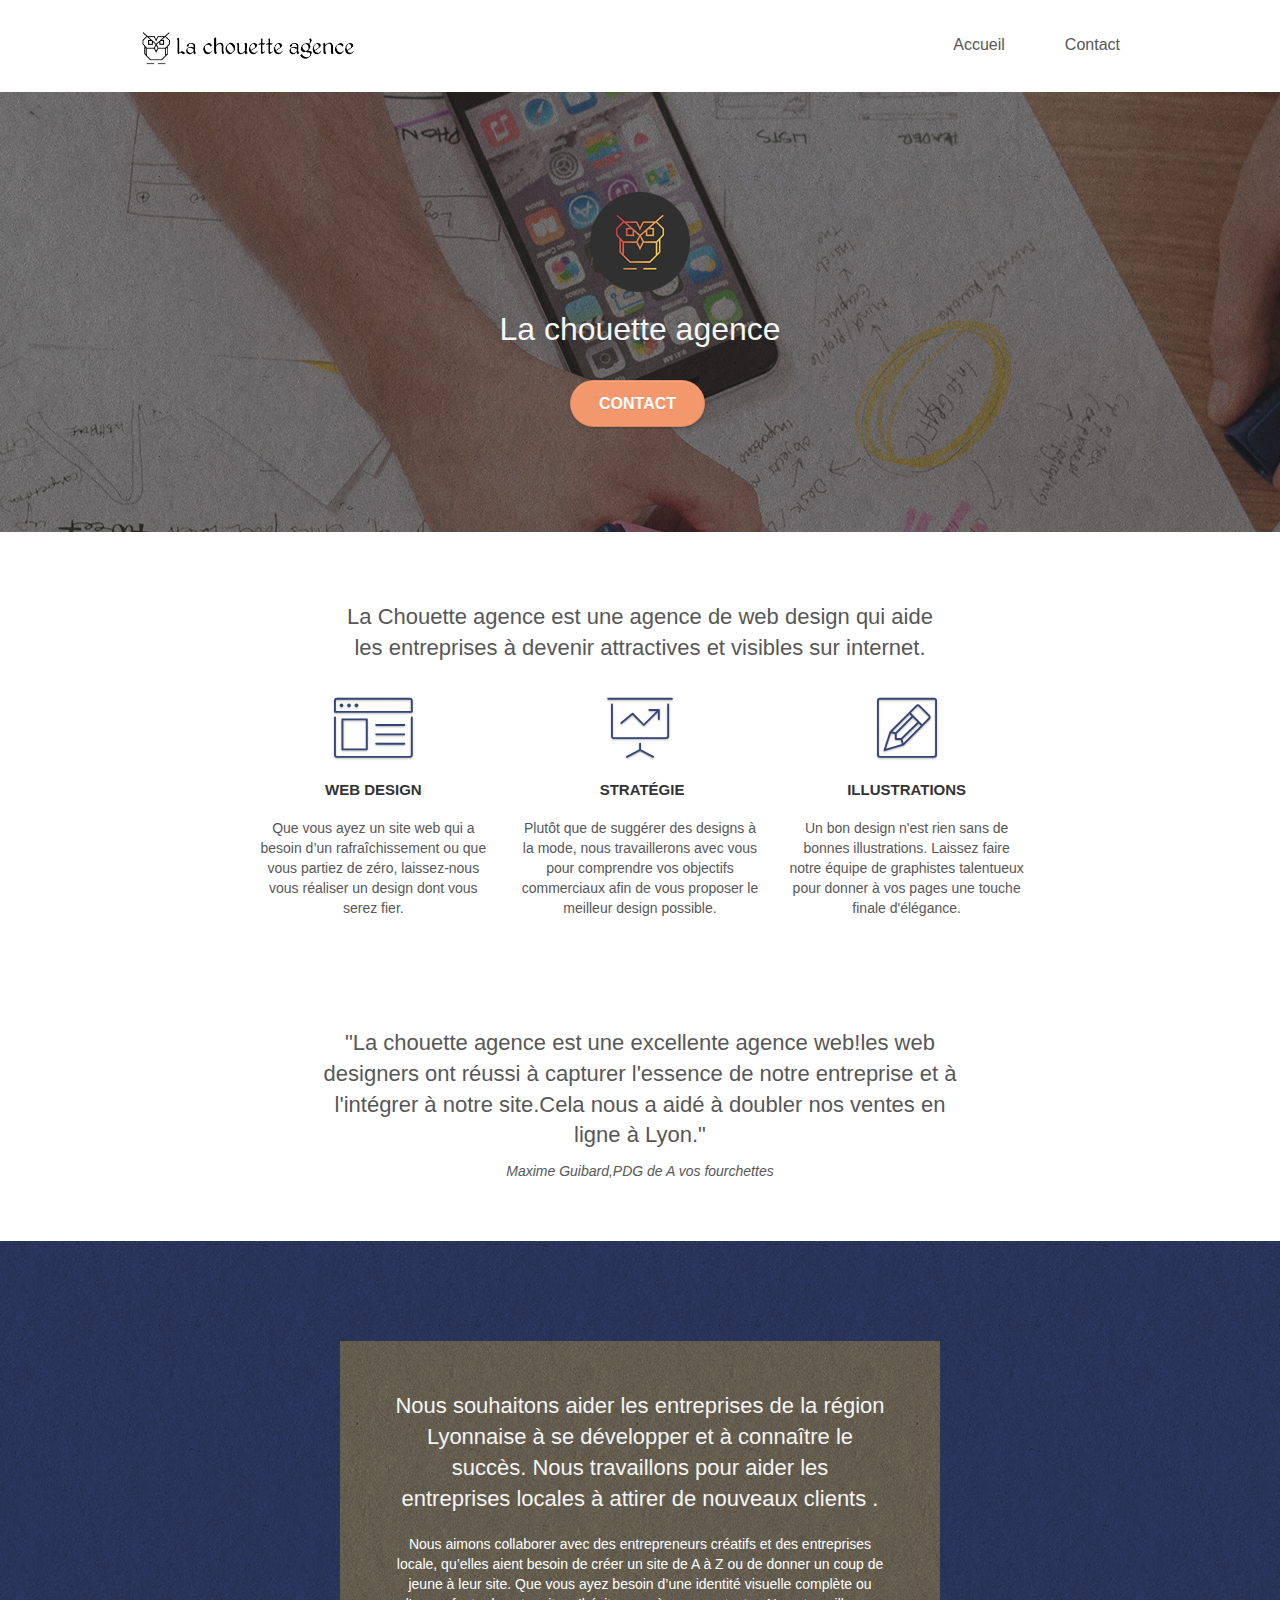
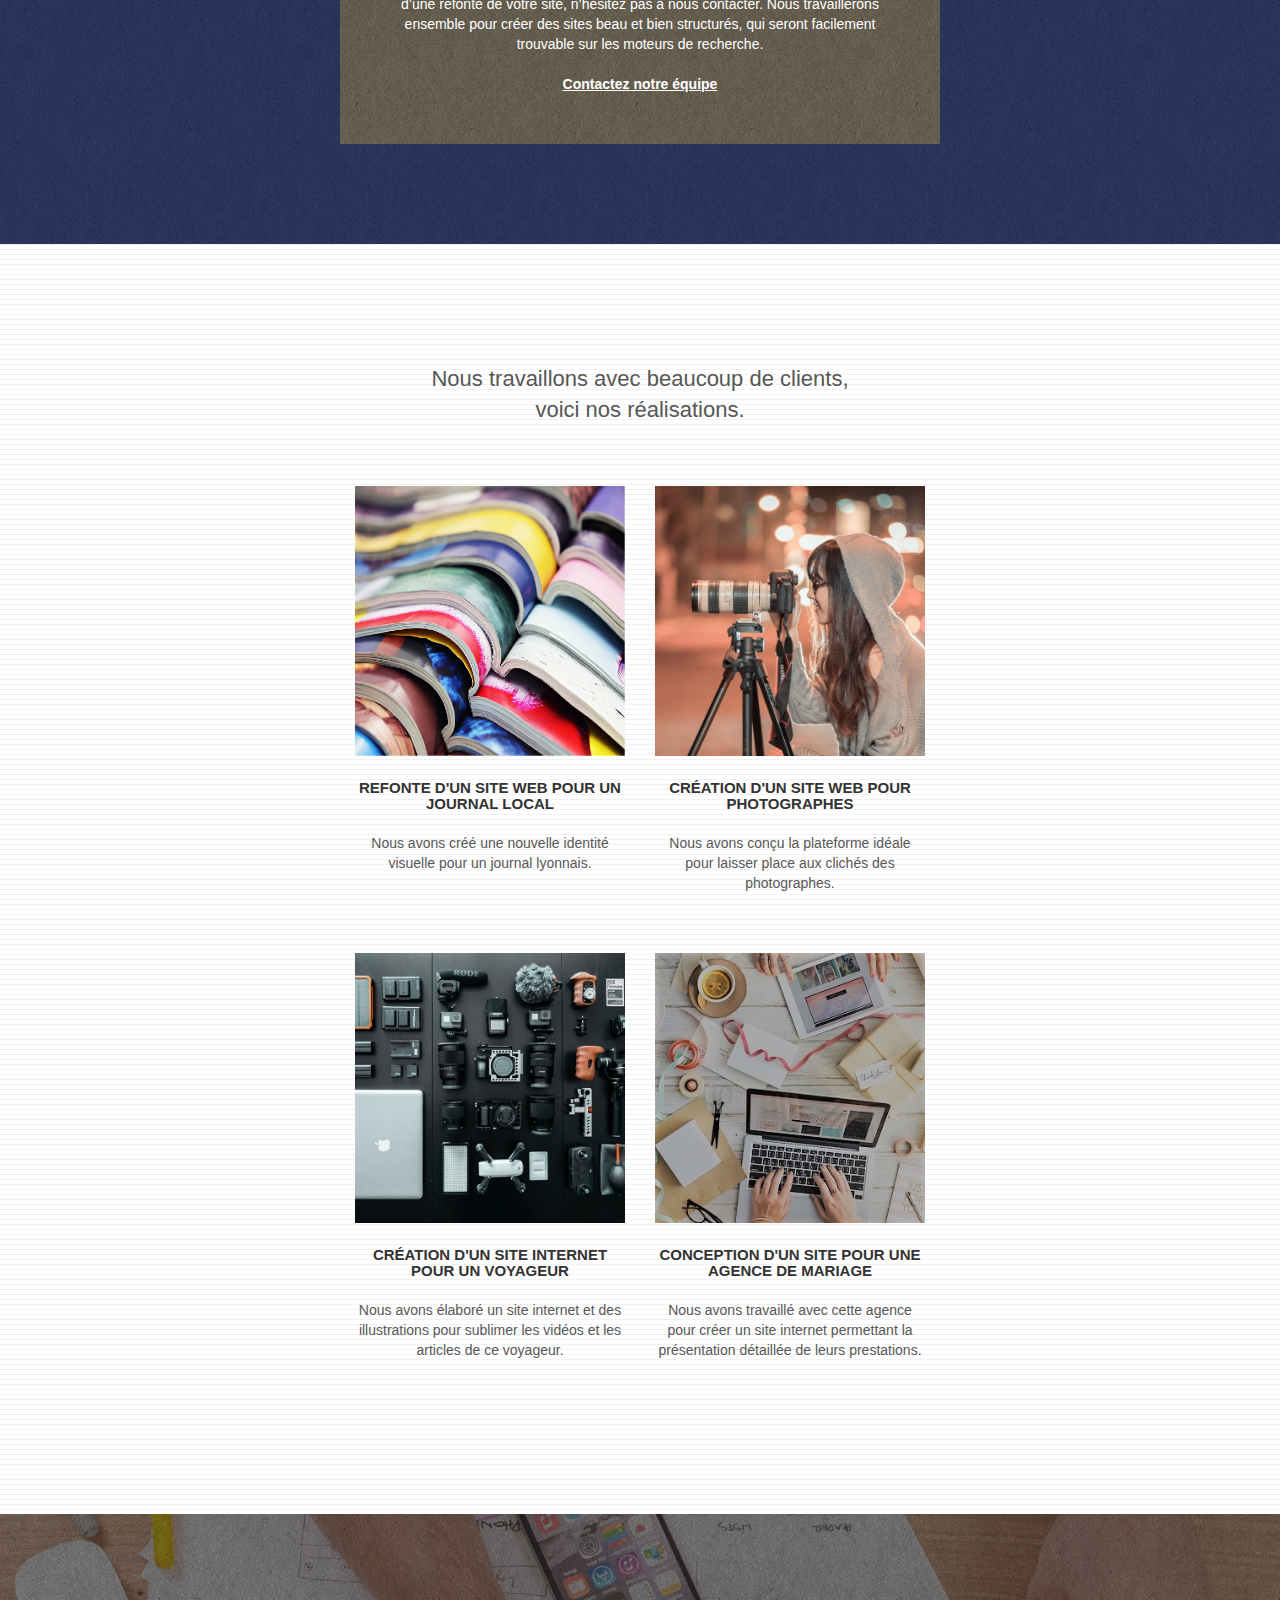
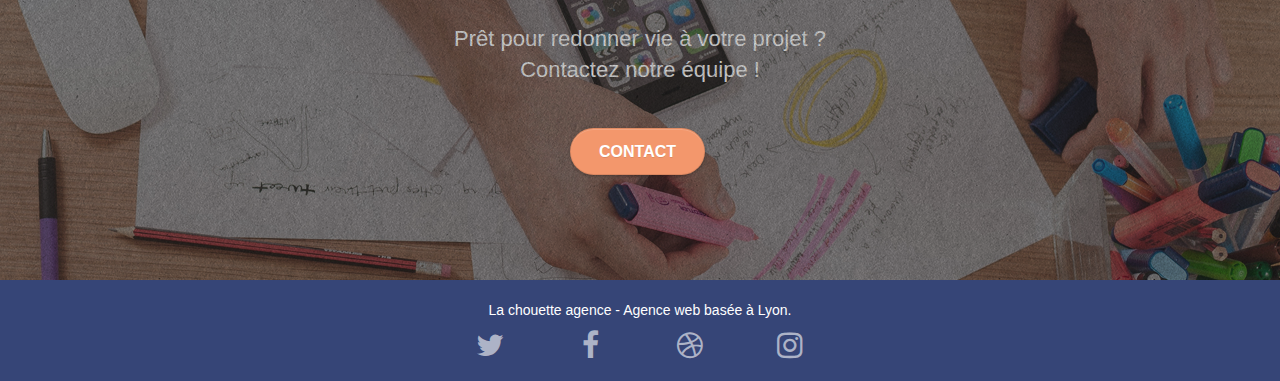
<file: index.html>
<!doctype html>
<html lang="fr">
<head>
    <meta charset="utf-8">
    <meta name="keywords" content="seo,entreprise web design,créateur,se démarquer,web design,création d'un site,référencer un site,agence web design,agence web à Lyon,référencement naturel,site internet,visibilité site web, être attractif,site internet">
    <meta name="description" content="votre site web ne
	 vous apporte pas le succés espéré?nous travaillons
	 ensemblepour qu'il soit plus attractif sur internet">
    <meta name="viewport" content="width=device-width, initial-scale=1.0, viewport-fit=cover">
	<meta name="robot" content="index, follow">

    <link rel="canonical" href="https://karimatest.github.io/la-chouette-agence/">
    <link rel="shortcut icon" type="image/png" href="favicon.jpg">
	<link rel="stylesheet" type="text/css" href="./css/bootstrap.css">
	<link rel="stylesheet" type="text/css" href="style.css">
	<link rel="stylesheet" type="text/css" href="./css/font-awesome.css">
	<link rel="stylesheet" type="text/css" href="./css/et-line.css">


    <title>la chouette agence, le spécialiste
		 en création de sites internet</title>

    
<!-- Analytics -->
 
<!-- Analytics END -->
    
</head>
<body>
<!-- Principal conteneur -->
<main class="page-container">
    
<!-- bloc-0 -->
<header class="bloc bgc-white l-bloc " id="bloc-0">
	<div class="container bloc-sm">

		<nav class="navbar row">
			<div class="navbar-header">
				<a class="navbar-brand" href="index.html"><img src="img/la-chouette-agence.avif" alt="paris web design logo agence web meilleure agence" height="40"/> </a>
				<button id="nav-toggle" type="button" class="ui-navbar-toggle navbar-toggle" data-toggle="collapse" data-target=".navbar-1">
					<span class="sr-only">Toggle navigation</span><span class="icon-bar"></span><span class="icon-bar"></span><span class="icon-bar"></span>
				</button>
    		</div>

			<div class="collapse navbar-collapse navbar-1 special-dropdown-nav">
				<ul class="site-navigation nav navbar-nav">
					<li>
						<a href="index.html">Accueil </a>
					</li>
					<li>
						<a href="contact.html">Contact</a>
					</li>
				</ul>
			</div>
		</nav>
	</div>
</header>
<!-- bloc-0 END -->

<!-- bloc-1-presentation -->
<section class="bloc bgc-dark-slate-blue bg-banniere d-bloc bg-t-edge bloc-bg-texture texture-paper b-parallax" id="bloc-1-hero">
	<div class="container bloc-lg">
		<div class="row tight-width-whitespace">
			<div class="col-sm-12">
				<img src="img/logo.avif" class="center-block image-resize-mode" width="100" alt="Logo la chouette agence"/>
				<h1 class="text-center hero-bloc-text tc-white ">
					La chouette agence
				</h1>
				<div class="text-center">
					<a href="contact.html" class="btn btn-lg btn-clean btn-rd cta-hero btn-atomic-tangerine" id="cta-hero">Contact</a>
				</div>
			</div>
		</div>
	</div>
</section>
<!-- bloc-1-presentation END -->

<!-- bloc-2-services -->
<section class="bloc bgc-white l-bloc" id="bloc-2-services">
	<div class="container bloc-md">
		<div class="row">
			<div class="col-sm-12 text-center">
		<!--	<img alt="agence web, agence web paris, web design paris, stratégie web" src="img/title.avif" />-->
		     <h2>La Chouette agence est une agence de 
				 web design qui aide<br>les entreprises à 
				 devenir attractives et visibles sur internet.</h2>
			</div>
		</div>
		<div class="row voffset-lg med-width-whitespace">
			<div class="col-sm-4">
				<div class="text-center">
					<span class="et-icon-browser sm-shadow icon-dark-slate-blue icons icon-lg"></span>
				</div>
				<h3 class="mg-md text-center">
					Web design
				</h3>
				<p class="text-center ">
					Que vous ayez un site web qui a besoin d&rsquo;un rafraîchissement ou que vous partiez de zéro, laissez-nous vous réaliser un design dont vous serez fier.
				</p>
			</div>
			<div class="col-sm-4">
				<div class="text-center">
					<span class="et-icon-presentation sm-shadow icon-dark-slate-blue icons icon-lg"></span>
				</div>
				<h3 class="mg-md text-center">
					&nbsp;Stratégie
				</h3>
				<p class="text-center ">
					Plutôt que de suggérer des designs à la mode, nous travaillerons avec vous pour comprendre vos objectifs commerciaux afin de vous proposer le meilleur design possible.<br>
				</p>
			</div>
			<div class="col-sm-4">
				<div class="text-center">
					<span class="et-icon-edit sm-shadow icon-dark-slate-blue icons icon-lg"></span>
				</div>
				<h3 class="mg-md text-center">
					Illustrations
				</h3>
				<p class="text-center ">
					Un bon design n'est rien sans de bonnes illustrations. Laissez faire notre équipe de graphistes talentueux pour donner à vos pages une touche finale d'élégance.
				</p>
			</div>
		</div>
		<div class="row voffset-lg voffset">
			<div class="col-xs-12 col-md-8 col-md-offset-2 text-center">
			<!--<img alt="agence web, agence web paris, web design paris, stratégie web" src="img/citation.avif" />-->
			   <h2>"La chouette agence est une excellente agence web!les web designers ont réussi à capturer l'essence de notre entreprise et à l'intégrer à notre site.Cela nous a aidé à doubler nos ventes en ligne à Lyon."<br></h2>
			     <p><em>Maxime Guibard,PDG de A vos fourchettes</em></p>

			</div>
		</div>
	</div>
</section>
<!-- bloc-2-services END -->

<!-- bloc-3-what-i-do -->
<section class="bloc tc-white bgc-atomic-tangerine bg-presentation d-bloc bloc-bg-texture texture-paper b-parallax" id="bloc-3-what-i-do">
	<div class="container bloc-lg">
		<div class="row tight-width-whitespace black-background">
			<div class="col-sm-12">
				<h2 class="mg-md text-center tc-white">
					Nous souhaitons aider les entreprises de la région Lyonnaise à se développer et à connaître le succès. Nous travaillons pour aider les entreprises locales à attirer de nouveaux clients .<br>
				</h2>
				<p class="text-center white">
					Nous aimons collaborer avec des entrepreneurs créatifs et des entreprises locale, qu’elles aient besoin de créer un site de A à Z ou de donner un coup de jeune à leur site. Que vous ayez besoin d’une identité visuelle complète ou d’une refonte de votre site, n’hésitez pas à nous contacter. Nous travaillerons ensemble pour créer des sites beau et bien structurés, qui seront facilement trouvable sur les moteurs de recherche. <br><br><a class="ltc-white bold-link" href="contact.html">Contactez notre équipe</a><br>
				</p>
			</div>
		</div>
	</div>
</section>
<!-- bloc-3-what-i-do END -->

<!-- bloc-4-portfolio -->
<section class="bloc bgc-white bg-lines-h2-bg bg-repeat l-bloc" id="bloc-4-portfolio">
	<div class="container bloc-lg">
		<div class="row">
			<div class="col-sm-12 text-center">
			<!--<img alt="agence web, agence web paris, web design paris, stratégie web" src="img/title2.avif" />-->
             <h2>Nous travaillons avec beaucoup de clients,<br>voici nos réalisations. </h2>
			</div>
		</div>
		<div class="row tight-width-whitespace portfolio-row">
			<div class="col-sm-6">
				<a href="#" data-lightbox="img/1.avif" data-gallery-id="gallery-1" data-caption="Refonte d'un site web pour un journal local" data-frame="snapshot-lb"><img src="img/1.jpg" alt="paris web design logo agence web meilleure agence et refonte site web journal" class="img-responsive portfolio-thumb" /></a>
				<h3 class="mg-md text-center">
					Refonte d'un site web pour un journal local
				</h3>
				<p class="text-center">
					Nous avons créé une nouvelle identité visuelle pour un journal lyonnais.
				</p>
			</div>
			<div class="col-sm-6">
				<a href="#" data-lightbox="img/2.avif" data-gallery-id="gallery-1" data-caption="Création d'un site web pour photographes" data-frame="snapshot-lb"><img src="img/2.jpg" class="img-responsive portfolio-thumb" alt="paris web design logo agence web meilleure agence, Création d'un site web pour photographes" /></a>
				<h3 class="mg-md text-center">
					Création d'un site web pour photographes
				</h3>
				<p class="text-center">
					Nous avons conçu la plateforme idéale pour laisser place aux clichés des photographes.
				</p>
			</div>
		</div>
		<div class="row tight-width-whitespace portfolio-row">
			<div class="col-sm-6">
				<a href="#" data-lightbox="img/3.avif" data-gallery-id="gallery-1" data-caption="Création d'un site internet pour un voyageur" data-frame="snapshot-lb"><img src="img/3.avif" class="img-responsive portfolio-thumb" alt="paris web design logo agence web meilleure agence, Création d'un site web pour voyageur"/></a>
				<h3 class="mg-md text-center">
					Création d'un site internet pour un voyageur
				</h3>
				<p class="text-center">
					Nous avons élaboré un site internet et des illustrations pour sublimer les vidéos et les articles de ce voyageur.
				</p>
			</div>
			<div class="col-sm-6">
				<a href="#" data-lightbox="img/4.avif" data-gallery-id="gallery-1" data-caption="Conception d'un site pour une agence de mariage" data-frame="snapshot-lb"><img src="img/4.avif" class="img-responsive portfolio-thumb" alt="paris web design logo agence web meilleure agence, Création d'un site web pour agence de mariage" /></a>
				<h3 class="mg-md text-center">
					Conception d'un site pour une agence de mariage
				</h3>
				<p class="text-center">
					Nous avons travaillé avec cette agence pour créer un site internet permettant la présentation détaillée de leurs prestations.
				</p>
			</div>
		</div>
	</div>
</section>
<!-- bloc-4-portfolio END -->

<!-- bloc-5-cta -->
<section class="bloc bgc-dark-slate-blue bg-banniere d-bloc bloc-bg-texture texture-paper" id="bloc-5-cta">
	<div class="container bloc-lg">
		<div class="row">
			<h2 class="mg-md text-center tc-white">
				Prêt pour redonner vie à votre projet ?<br>Contactez notre équipe !
			</h2>
			<div class="col-sm-12 text-center">
				<a href="contact.html" class="btn btn-atomic-tangerine btn-clean btn-rd btn-lg cta-hero">Contact</a>
			</div>
		</div>
	</div>
</section>
<!-- bloc-5-cta END -->

<!-- Footer - bloc-8 -->
<footer class="bloc bgc-atomic-tangerine d-bloc" id="bloc-8">
	<div class="container bloc-sm">
		<div class="row">
			<div class="col-sm-12">
				<p class="text-center white">
					La chouette agence - Agence web basée à Lyon.<br>
				</p>
				<div class="row row-no-gutters social">
					<div class="col-sm-3">
						<div class="text-center">
							<a class="social" title="Twitter" href="/twitter.com/laChouetteAgence"><span class="fa fa-twitter icon-md"></span></a>
						</div>
					</div>
					<div class="col-sm-3">
						<div class="text-center">
							<a class="social" title="Facebook" href="https://facebook.com/laChouetteAgence"><span class="fa fa-facebook icon-md"></span></a>
						</div>
					</div>
					<div class="col-sm-3">
						<div class="text-center">
							<a class="social" title="Dribbbel" href="https://dribble.com/laChouetteAgence"><span class="fa fa-dribbble icon-md"></span></a>
						</div>
					</div>
					<div class="col-sm-3">
						<div class="text-center">
							<a class="social" title="Instagram" href="https://instagram.com/laChouetteAgence"><span class="fa fa-instagram icon-md"></span></a>
						</div>
					</div>
				</div>
			</div>
		</div>
	</div>
</footer>
<!-- Footer - bloc-8 END -->

</main>
<!-- Principal conteneur END -->
    
   <script src="./js/jquery-2.1.0.js"></script>
   <script src="./js/bootstrap.js" ></script>
   <script src="./js/blocs.js" ></script>
   <script src="./js/jquery.touchSwipe.js" defer></script>
   <script src="./js/gmaps.js"></script>


</body>
</html>
</file>
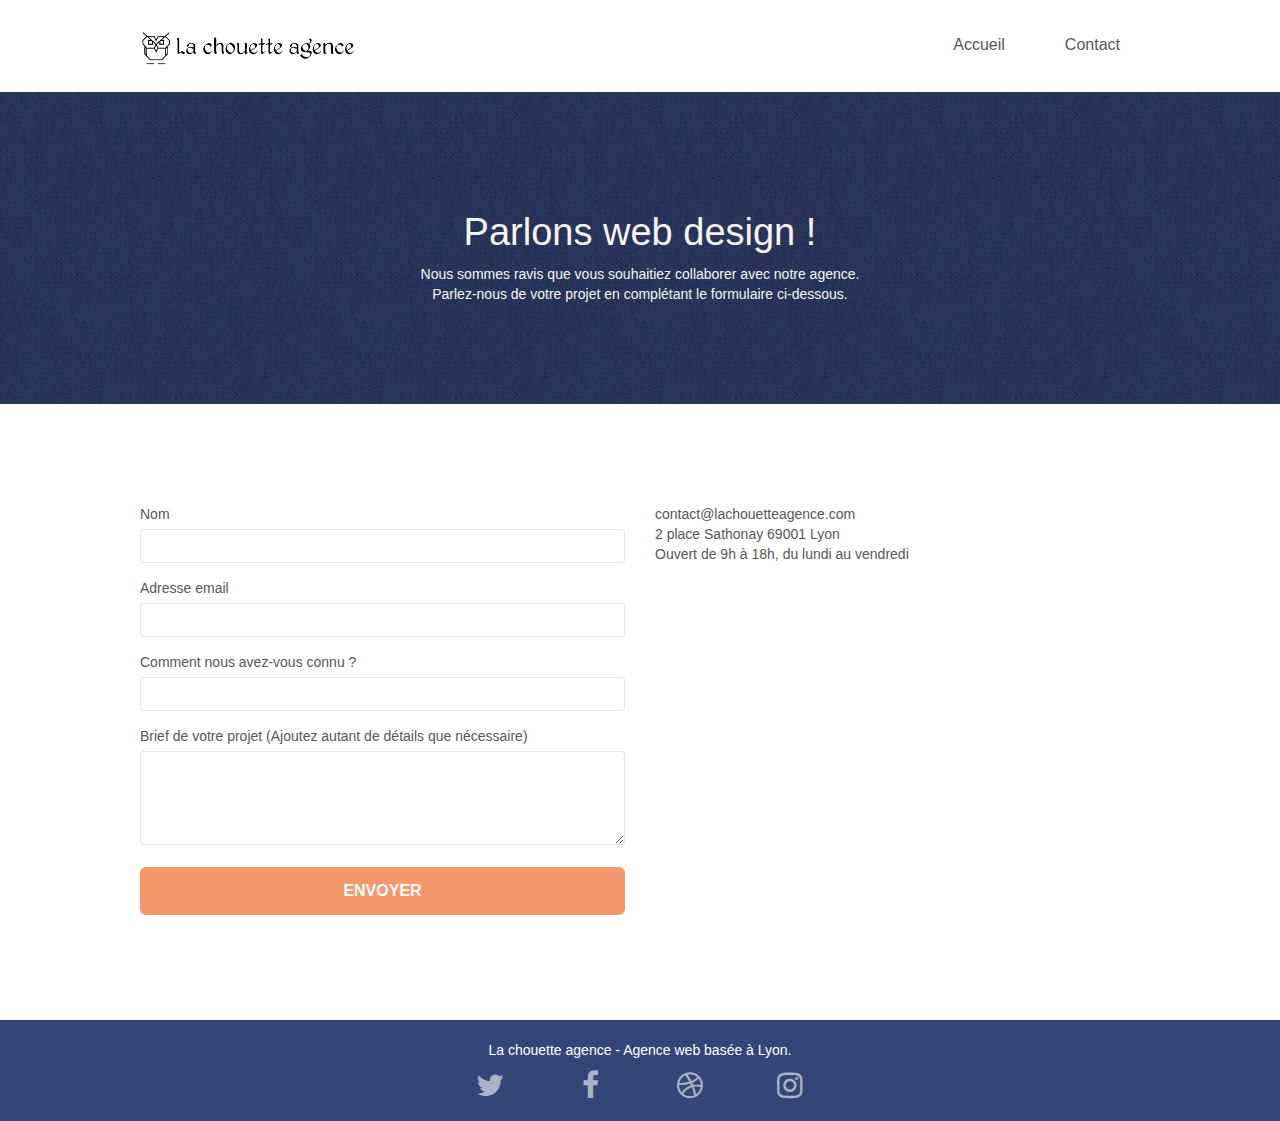
<file: contact.html>
<!doctype html>
<html lang="fr">
<head>
    <meta charset="utf-8">
    <meta name="keywords" content="spécialiste,entreprise web design,agence web contact,web design,contact,projet,création site,référencer un site,site internet,agence web à Lyon,référencement naturel,entreprise site internet,web design Lyon,visibilité site web,être attractif,contacter,site web">
    <meta name="description" content="Vous avez un projet web design pour votre entreprise?N'hésitez pas à nous contacter,notre équipe de spécialistes est là pour vous accompagner.">
    <meta name="viewport" content="width=device-width, initial-scale=1.0, viewport-fit=cover">
    <meta name="robot" content="index, follow">

	<link rel="shortcut icon" type="image/png" href="favicon.jpg">
	<link rel="stylesheet" type="text/css" href="./css/bootstrap.css">
	<link rel="stylesheet" type="text/css" href="style.css">
	<link rel="stylesheet" type="text/css" href="./css/font-awesome.css">
	<link rel="stylesheet" type="text/css" href="./css/et-line.css">

    <title>Contacter la chouette agence</title>

    
<!-- Analytics -->
 
<!-- Analytics END -->
    
</head>
<body>
<!-- Principal conteneur -->
<main class="page-container">
    
<!-- bloc-0 -->
<header class="bloc bgc-white l-bloc " id="bloc-0">
	<div class="container bloc-sm">
		<nav class="navbar row">
			<div class="navbar-header">
				<a class="navbar-brand" href="index.html"><img src="img/la-chouette-agence.avif" alt="atlanta web design logo" height="40" /></a>
				<button id="nav-toggle" type="button" class="ui-navbar-toggle navbar-toggle" data-toggle="collapse" data-target=".navbar-1">
					<span class="sr-only">Toggle navigation</span><span class="icon-bar"></span><span class="icon-bar"></span><span class="icon-bar"></span>
				</button> 
			</div>
			<div class="collapse navbar-collapse navbar-1 special-dropdown-nav">
				<ul class="site-navigation nav navbar-nav">
					<li>
						<a href="index.html">Accueil</a>
					</li>

					<li>
						<a href="contact.html">Contact</a>
					</li>
				</ul>
			</div>
		</nav>
	</div>
</header>
<!-- bloc-0 END -->

<!-- bloc-6 -->
<section class="bloc bg-dots-bg bg-repeat bgc-atomic-tangerine d-bloc bloc-bg-texture texture-paper" id="bloc-6">
	<div class="container bloc-lg">
		<div class="row">
			<div class="col-sm-12">
				<h1 class="text-center hero-bloc-text tc-white">
					Parlons web design !
				</h1>
				<p class="text-center mg-lg tc-white tight-width-whitespace">
					Nous sommes ravis que vous souhaitiez collaborer avec notre agence.<br>
					Parlez-nous de votre projet en complétant le formulaire ci-dessous.
				</p>
			</div>
		</div>
	</div>
</section>
<!-- bloc-6 END -->

<!-- bloc-7 -->
<div class="bloc bgc-white l-bloc" id="bloc-7">
	<div class="container bloc-lg">
		<div class="row">
			<div class="col-sm-6">
				<form id="form_1" novalidate>
					<div class="form-group">
						<label for="name">
							Nom
						</label>
						<input id="name" class="form-control" required />
					</div>
					<div class="form-group">
						<label for="email">
							Adresse email
						</label>
						<input id="email" class="form-control" type="email" required />
					</div>
					<div class="form-group">
						<label for="input_504">
							Comment nous avez-vous connu ?
						</label>
						<input class="form-control" type="text" required id="input_504" />
					</div>
					<div class="form-group">
						<label for="message">
							Brief de votre projet (Ajoutez autant de détails que nécessaire)<br>
						</label><textarea id="message" class="form-control" rows="4" cols="50" required></textarea>
					</div> 
					<button class="bloc-button btn btn-lg btn-block cta-hero btn-atomic-tangerine" type="submit">
						Envoyer
					</button>
				</form>
			</div>
			<div class="col-sm-6">
				<p>
					contact@lachouetteagence.com<br>2 place Sathonay 69001 Lyon<br>Ouvert de 9h à 18h, du lundi au vendredi<br>
				</p>
			</div>
		</div>
	</div>
</div>
<!-- bloc-7 END -->


<!-- Footer - bloc-8 -->
<div class="bloc bgc-atomic-tangerine d-bloc" id="bloc-8">
	<div class="container bloc-sm">
		<div class="row">
			<div class="col-sm-12">
				<p class="text-center white">
					La chouette agence - Agence web basée à Lyon.<br>
				</p>
				<div class="row row-no-gutters social">
				<div class="col-sm-3">
						<div class="text-center">
							<a class="social" title="Twitter" href="https://twitter.com/laChouetteAgence"><span class="fa fa-twitter icon-md"></span></a>
						</div>
				</div>	
				<div class="col-sm-3">
						<div class="text-center">
							<a class="social" title="Facebook" href="https://facebook.com/laChouetteAgence"><span class="fa fa-facebook icon-md"></span></a>
						</div>
					</div>
					<div class="col-sm-3">
						<div class="text-center">
							<a class="social" title="Dribbble" href="https://dribble.com/laChouetteAgence"><span class="fa fa-dribbble icon-md"></span></a>
						</div>
					</div>
					<div class="col-sm-3">
						<div class="text-center">
							<a class="social" title="Instagram" href="https://instagram.com/laChouetteAgence"><span class="fa fa-instagram icon-md"></span></a>
						</div>
					</div>
				</div>
			</div>
		</div>
	</div>
</div>
<!-- Footer - bloc-8 END -->

</main>
<!-- Principal conteneur END -->


   <script src="./js/jquery-2.1.0.js"></script>
   <script src="./js/bootstrap.js" ></script>
   <script src="./js/blocs.js" ></script>
   <script src="./js/jquery.touchSwipe.js" defer></script>
   <script src="./js/gmaps.js"></script>



  

</body>
</html>
</file>
<file: style.css>
body {
    margin: 0;
    padding: 0;
    background: #FFF;
    overflow-x: hidden;
    -webkit-font-smoothing: antialiased;
    -moz-osx-font-smoothing: grayscale;
}

a,
button {
    transition: all .3s ease-in-out;
    outline: none!important;
    text-decoration: none;
}

a:hover {
    text-decoration: none;
    cursor: pointer;
}
ul{
    list-style: none;
}

#page-loading-blocs-notifaction {
    position: fixed;
    top: 0;
    bottom: 0;
    width: 100%;
    z-index: 100000;
    background: #FFFFFF url("img/pageload-spinner.gif") no-repeat center center;
}

.bloc {
    width: 100%;
    clear: both;
    background: 50% 50% no-repeat;
    padding: 0 50px;
    -webkit-background-size: cover;
    -moz-background-size: cover;
    -o-background-size: cover;
    background-size: cover;
    position: relative;
}

.bloc .container {
    padding-left: 0;
    padding-right: 0;
}

.bloc-lg {
    padding: 100px 50px;
}

.col-sm-12{
    text-align: center;
}

.bloc-md {
    padding: 50px;
}

.bloc-sm {
    padding: 20px 50px;
}

.bg-center,
.bg-l-edge,
.bg-r-edge,
.bg-t-edge,
.bg-b-edge,
.bg-tl-edge,
.bg-bl-edge,
.bg-tr-edge,
.bg-br-edge,
.bg-repeat {
    -webkit-background-size: auto!important;
    -moz-background-size: auto!important;
    -o-background-size: auto!important;
    background-size: auto!important;
}

.bg-repeat {
    background: repeat;
}

.bg-t-edge {
    background: top no-repeat;
}

.bloc-bg-texture::before {
    content: "";
    background-size: 2px 2px;
    position: absolute;
    top: 0;
    bottom: 0;
    left: 0;
    right: 0;
}

.texture-paper::before {
    background: url("img/texture-paper.avif");
    background-size: 280px 280px;
}

.b-parallax {
    background-attachment: fixed;
}

.d-bloc {
    color: rgba(255, 255, 255, .7);
}

.d-bloc button:hover {
    color: rgba(255, 255, 255, .9);
}

.d-bloc .icon-round,
.d-bloc .icon-square,
.d-bloc .icon-rounded,
.d-bloc .icon-semi-rounded-a,
.d-bloc .icon-semi-rounded-b {
    border-color: rgba(255, 255, 255, .9);
}

.d-bloc .divider-h span {
    border-color: rgba(255, 255, 255, .2);
}

.d-bloc .a-btn,
.d-bloc .navbar a,
.d-bloc .navbar-brand,
.d-bloc a .icon-sm,
.d-bloc a .icon-md,
.d-bloc a .icon-lg,
.d-bloc a .icon-xl,
.d-bloc h1 a,
.d-bloc h2 a,
.d-bloc h3 a,
.d-bloc h4 a,
.d-bloc h5 a,
.d-bloc h6 a,
.d-bloc p a {
    color: rgba(255, 255, 255, .6);
}

.d-bloc .a-btn:hover,
.d-bloc .navbar a:hover,
.d-bloc .navbar-brand:hover,
.d-bloc a:hover .icon-sm,
.d-bloc a:hover .icon-md,
.d-bloc a:hover .icon-lg,
.d-bloc a:hover .icon-xl,
.d-bloc h1 a:hover,
.d-bloc h2 a:hover,
.d-bloc h3 a:hover,
.d-bloc h4 a:hover,
.d-bloc h5 a:hover,
.d-bloc h6 a:hover,
.d-bloc p a:hover {
    color: rgba(255, 255, 255, 1);
}

.d-bloc .navbar-toggle .icon-bar {
    background: rgba(255, 255, 255, 1);
}

.d-bloc .btn-wire,
.d-bloc .btn-wire:hover {
    color: rgba(255, 255, 255, 1);
    border-color: rgba(255, 255, 255, 1);
}

.d-bloc .panel {
    color: rgba(0, 0, 0, .5);
}

.d-bloc .panel button:hover {
    color: rgba(0, 0, 0, .7);
}

.d-bloc .panel icon {
    border-color: rgba(0, 0, 0, .7);
}

.d-bloc .panel .divider-h span {
    border-color: rgba(0, 0, 0, .1);
}

.d-bloc .panel .a-btn {
    color: rgba(0, 0, 0, .6);
}

.d-bloc .panel .a-btn:hover {
    color: rgba(0, 0, 0, 1);
}

.d-bloc .panel .btn-wire,
.d-bloc .panel .btn-wire:hover {
    color: rgba(0, 0, 0, .7);
    border-color: rgba(0, 0, 0, .3);
}

.d-bloc .panel,
.l-bloc {
    color: rgba(0, 0, 0, .5);
}

.d-bloc .panel button:hover,
.l-bloc button:hover {
    color: rgba(0, 0, 0, .7);
}

.l-bloc .icon-round,
.l-bloc .icon-square,
.l-bloc .icon-rounded,
.l-bloc .icon-semi-rounded-a,
.l-bloc .icon-semi-rounded-b {
    border-color: rgba(0, 0, 0, .7);
}

.d-bloc .panel .divider-h span,
.l-bloc .divider-h span {
    border-color: rgba(0, 0, 0, .1);
}

.d-bloc .panel .a-btn,
.l-bloc .a-btn,
.l-bloc .navbar a,
.l-bloc .navbar-brand,
.l-bloc a .icon-sm,
.l-bloc a .icon-md,
.l-bloc a .icon-lg,
.l-bloc a .icon-xl,
.l-bloc h1 a,
.l-bloc h2 a,
.l-bloc h3 a,
.l-bloc h4 a,
.l-bloc h5 a,
.l-bloc h6 a,
.l-bloc p a {
    color: rgba(0, 0, 0, .6);
}

.d-bloc .panel .a-btn:hover,
.l-bloc .a-btn:hover,
.l-bloc .navbar a:hover,
.l-bloc .navbar-brand:hover,
.l-bloc a:hover .icon-sm,
.l-bloc a:hover .icon-md,
.l-bloc a:hover .icon-lg,
.l-bloc a:hover .icon-xl,
.l-bloc h1 a:hover,
.l-bloc h2 a:hover,
.l-bloc h3 a:hover,
.l-bloc h4 a:hover,
.l-bloc h5 a:hover,
.l-bloc h6 a:hover,
.l-bloc p a:hover {
    color: rgba(0, 0, 0, 1);
}

.l-bloc .navbar-toggle .icon-bar {
    color: rgba(0, 0, 0, .6);
}

.d-bloc .panel .btn-wire,
.d-bloc .panel .btn-wire:hover,
.l-bloc .btn-wire,
.l-bloc .btn-wire:hover {
    color: rgba(0, 0, 0, .7);
    border-color: rgba(0, 0, 0, .3);
}

.voffset {
    margin-top: 30px;
}

.voffset-lg {
    margin-top: 80px;
}

.row-no-gutters {
    margin-right: 0;
    margin-left: 0;
}

.row.row-no-gutters > [class^="col-"],
.row.row-no-gutters > [class*=" col-"] {
    padding-right: 0;
    padding-left: 0;
}

#bloc-1-hero h1 {
    font-size: 32px;
}

.navbar {
    margin-bottom: 0;
    z-index: 1;
}

.navbar-brand {
    height: auto;
    padding: 3px 15px;
    font-size: 25px;
    font-weight: normal;
    font-weight: 600;
    line-height: 44px;
}

.navbar-brand img {
    max-height: 200px;
    margin: 0 5px 0 0;
    display: inline;
}

.navbar-brand img[src$=svg] {
    min-width: 100px;
}

.nav-center .navbar-brand img {
    margin: 0;
}

.navbar .nav {
    padding-top: 2px;
    margin-right: -16px;
    float: right;
    z-index: 1;
}

.nav > li {
    float: left;
    margin-top: 4px;
    font-size: 16px;
    padding: 15px;
    margin-bottom: 24px;
}

.navbar-nav .open .dropdown-menu > li > a {
    text-align: inherit;
}

.nav > li a:hover,
.nav > li a:focus {
    background: transparent;
}

.navbar-toggle {
    margin: 10px 10px 0 0;
    border: 0px;
}

.navbar-toggle:hover {
    background: transparent!important;
}

.navbar-toggle .icon-bar {
    background-color: rgba(0, 0, 0, .5);
    width: 26px;
}

.nav-invert .navbar .nav {
    float: left;
}

.nav-invert .navbar-header,
.nav-invert .navbar-brand {
    float: right;
    position: relative;
    z-index: 2;
}

@media (min-width: 768px) {
    .site-navigation {
        position: absolute;
        top: 50%;
        right: 20px;
        transform: translate(0, -50%);
        -webkit-transform: translateY(-50%);
    }
    .nav > li .dropdown-menu a,
    .nav > li .dropdown-menu a:hover {
        color: #484848;
    }
    .nav-invert .site-navigation {
        left: 0;
        right: 0;
    }
    .nav-center {
        text-align: center;
    }
    .nav-center .navbar-header {
        width: 100%;
    }
    .nav-center .navbar-header,
    .nav-center .navbar-brand,
    .nav-center .nav > li {
        float: none;
        display: inline-block;
    }
    .nav-center .site-navigation {
        position: relative;
        width: 100%;
        right: 0;
        margin-right: 0px;
        margin-top: 20px;
    }
    .nav-center.mini-nav .navbar-toggle {
        float: none;
        margin: 10px auto 0;
    }
}

.nav > li > .dropdown a {
    background: none!important;
    display: block;
    padding: 14px 15px;
}

nav .caret {
    margin: 0 5px;
}

.dropdown-menu .dropdown-menu {
    top: -8px;
    left: 100%;
}

.dropdown-menu .dropmenu-flow-right {
    top: 100%;
    left: 0;
    margin-left: -1px;
    border-top-left-radius: 0;
    border-top-right-radius: 0;
}

.dropdown-menu .dropdown span {
    border: 4px solid black;
    border-top-color: transparent;
    border-right-color: transparent;
    border-bottom-color: transparent;
    margin: 6px -5px 0 0!important;
    float: right;
}

.mg-md {
    margin-top: 10px;
    margin-bottom: 20px;
}

.mg-lg {
    margin-top: 10px;
    margin-bottom: 40px;
}

.btn {
    margin: 0 5px 5px 0;
}

.btn.pull-right {
    margin: 0 0 5px 5px;
}

.btn-d,
.btn-d:hover,
.btn-d:focus {
    color: #FFF;
    background: rgba(0, 0, 0, .3);
}

button {
    outline: none!important;
}

.btn-rd {
    border-radius: 40px;
}

.btn-clean {
    border: 1px solid rgba(0, 0, 0, .08);
    border-bottom-color: rgba(0, 0, 0, .1);
    text-shadow: 0 1px 0 rgba(0, 0, 1, .1);
    box-shadow: 0 1px 3px rgba(0, 0, 1, .25), inset 0 1px 0 0 rgba(255, 255, 255, .15);
}

.icon-md {
    font-size: 30px!important;
}

.icon-lg {
    font-size: 60px!important;
}

.sm-shadow {
    text-shadow: 0 1px 2px rgba(0, 0, 0, .3);
}

.panel-sq,
.panel-sq .panel-heading,
.panel-sq .panel-footer {
    border-radius: 0;
}

.panel-rd {
    border-radius: 30px;
}

.panel-rd .panel-heading {
    border-radius: 29px 29px 0 0;
}

.panel-rd .panel-footer {
    border-radius: 0 0 29px 29px;
}

.form-control {
    border-color: rgba(0, 0, 0, .1);
    box-shadow: none;
}

.scrollToTop {
    width: 40px;
    height: 40px;
    position: fixed;
    bottom: 20px;
    right: 20px;
    opacity: 0;
    z-index: 500;
    transition: all .3s ease-in-out;
}

.scrollToTop span {
    margin-top: 6px;
}

.showScrollTop {
    font-size: 14px;
    opacity: 1;
}

a[data-lightbox] {
    position: relative;
    display: block;
    text-align: center;
}

a[data-lightbox]:hover::before {
    content: "+";
    font-family: "HelveticaNeue-Light", "Helvetica Neue Light", "Helvetica Neue", Helvetica, Arial;
    font-size: 32px;
    width: 50px;
    height: 50px;
    margin-left: -25px;
    border-radius: 50%;
    background: rgba(0, 0, 0, .6);
    color: #FFF;
    font-weight: 100;
    z-index: 1;
    position: absolute;
    top: 50%;
    transform: translateY(-50%);
    -webkit-transform: translateY(-50%);
}

a[data-lightbox]:hover img {
    opacity: 0.6;
    -webkit-animation-fill-mode: none;
    animation-fill-mode: none;
}

#lightbox-modal {
    display: flex;
    align-items: center;
}

#lightbox-modal .modal-dialog {
    width: 90%;
    max-width: 900px;
    margin: 0 auto 0;
}

#lightbox-modal .modal-dialog img {
    max-height: 90vh;
    margin: 0 auto;
}

.lightbox-caption {
    padding: 20px;
    color: #FFF;
    background: rgba(0, 0, 0, .5);
    position: absolute;
    left: 15px;
    right: 15px;
    bottom: 5px;
}

.close-lightbox {
    color: #FFF;
    font-size: 30px;
    position: absolute;
    top: 20px;
    right: 20px;
    z-index: 20;
    background: rgba(0, 0, 0, .5);
    border: none;
    line-height: 30px;
    padding: 0 9px 5px;
    opacity: 0.3;
}

.close-lightbox:hover,
.next-lightbox:hover,
.prev-lightbox:hover {
    opacity: 1.0;
    color: #FFF;
}

.next-lightbox,
.prev-lightbox {
    font-size: 20px;
    color: rgba(255, 255, 255, .9);
    background: rgba(0, 0, 0, .5);
    transition: all .2s ease-in-out;
    position: absolute;
    top: 45%;
    z-index: 1;
    opacity: 0.4;
}

.next-lightbox {
    padding: 6px 8px 1px 13px;
    right: 25px;
}

.prev-lightbox {
    padding: 6px 13px 1px 10px;
    left: 25px;
}

.snapshot-lb .modal-body {
    padding-bottom: 45px;
}

.snapshot-lb .lightbox-caption {
    padding: 0;
    color: rgba(0, 0, 0, .5);
    background: none;
}

h1,
h2,
h3,
h4,
h5,
h6,
p,
label,
.btn,
a {
    font-family: "helvetica";
    font-weight: 400;
    color: #575757!important;
}

.container {
    max-width: 1000px;
}

.hero-bloc-text {
    font-size: 38px;
}

.hero-bloc-text-sub {
    font-size: 36px;
}

.statement-bloc-text {
    line-height: 26px;
    font-style: italic;
    font-size: 20px;
    text-align: center;
    font-weight: lighter;
    max-width: 520px;
    margin: auto auto auto auto;
}

p {
    font-size: 14px;
}

.tight-width-whitespace {
    max-width: 600px;
    margin: auto auto auto auto;
}

.h1 {
    font-size: 20px;
    font-family: "Open Sans";
}

.cta-hero {
    margin-top: 22px;
    color: #FFFFFF!important;
    text-transform: uppercase;
    padding: 12px 28px 12px 28px;
    font-size: 16px;
    font-weight: 700;
}

.social {
    max-width: 400px;
    margin: auto auto auto auto;
}

h2 {
    font-size: 22px;
    line-height: 1.4em;
}

h3 {
    font-size: 15px;
    text-transform: uppercase;
    font-weight: 700;
    color: #333333!important;
}

.med-width-whitespace {
    max-width: 800px;
    margin: auto auto auto auto;
    box-shadow: 0px 0px 0px #000000;
}

h1 {
    color: #333333!important;
}

h4 {
    color: #333333!important;
}

.icons {
    margin-bottom: 14px;
    margin-top: 24px;
}

.white {
    color: #FFFFFF!important;
}

.portfolio-thumb {
    margin-bottom: 24px;
}

.portfolio-row {
    margin-bottom: 44px;
    margin-top: 50px;
}

.avatar {
    box-shadow: 0px 4px 9px rgba(0, 0, 0, 0.3);
}

.black-background {
    background-color: rgba(165, 147, 99, 0.7);
    padding: 40px 40px 40px 40px;
}

.bold-link {
    font-weight: 900;
    text-decoration: underline!important;
}

.bgc-white {
    background-color: #FFFFFF;
}

.bgc-dark-slate-blue {
    background-color: #364577;
}

.bgc-atomic-tangerine {
    background-color:#364577;
}

.tc-white {
    color: #f5f5f5!important;
}

.btn-atomic-tangerine {
    background: #F3976C;
    color: #FFFFFF!important;
}

.btn-atomic-tangerine:hover {
    background: #c27956!important;
    color: #FFFFFF!important;
}

.ltc-white {
    color: #FFFFFF!important;
}

.ltc-white:hover {
    color: #cccccc!important;
}

.ltc-atomic-tangerine {
    color: #F3976C!important;
}

.ltc-atomic-tangerine:hover {
    color: #c27956!important;
}

.icon-dark-slate-blue {
    color: #364577!important;
    border-color: #364577!important;
}

.bg-dots-bg {
    background-image: url("img/dots-bg.png");
}

.bg-lines-h2-bg {
    background-image: url("img/lines-h2-bg.avif");
}

.bg-banniere {
    background-image: url("img/la-chouette-agence-banniere.jpg");
}

.bg-presentation {
    background-image: url("img/image-de-presentation.png");
}

@media (max-width: 1024px) {
    .bloc {
        padding-left: 20px;
        padding-right: 20px;
    }
    .bloc.full-width-bloc,
    .bloc-tile-2.full-width-bloc .container,
    .bloc-tile-3.full-width-bloc .container,
    .bloc-tile-4.full-width-bloc .container {
        padding-left: 0;
        padding-right: 0;
    }
}

@media (max-width: 992px) and (min-width: 768px) {
    .navbar .nav {
        max-width: 80%;
        padding: 14px;
        margin-right: 18px;
    }
    .nav-center.navbar .nav {
        max-width: 100%
    }
}

@media only screen and (min-width: 768px) and (max-width: 1024px) and (orientation: landscape) {
    .b-parallax {
        background-attachment: scroll;
    }
}

@media only screen and (min-width: 1024px) and (max-width: 1366px) and (-webkit-min-device-pixel-ratio: 1.5) {
    .b-parallax {
        background-attachment: scroll;
    }
}

@media (max-width: 991px) {
    .container {
        width: 100%;
    }
    .b-parallax {
        background-attachment: scroll;
    }
    .page-container,
    #hero-bloc {
        overflow-x: hidden;
        position: relative;
    }
    .bloc {
        padding-left: 0px;
        padding-right: 0px;
    }
    .bloc-group,
    .bloc-group .bloc {
        display: block;
        width: 100%;
    }
    .bloc-fill-screen .fill-bloc-top-edge,
    .bloc-fill-screen .fill-bloc-bottom-edge {
        padding: 0 20px;
        padding-left: 0px;
        padding-right: 0px;
    }
}

@media (max-width: 767px) {
    .page-container {
        overflow-x: hidden;
        position: relative;
    }
    h1,
    h2,
    h3,
    h4,
    h5,
    h6,
    p,
    #disqus_thread {
        padding-left: 10px!important;
        padding-right: 10px!important;
    }
    .b-parallax {
        background-attachment: scroll;
    }
    .navbar .nav {
        padding-top: 0;
        border-top: 1px solid rgba(0, 0, 0, .2);
        float: none!important;
    }
    .navbar.row {
        margin-left: 0;
        margin-right: 0;
    }
    .site-navigation {
        position: inherit;
        transform: none;
        -webkit-transform: none;
        -ms-transform: none;
    }
    .nav > li {
        margin-top: 0;
        border-bottom: 1px solid rgba(0, 0, 0, .1);
        background: rgba(0, 0, 0, .05);
        text-align: left;
        padding-left: 15px;
        width: 100%;
    }
    .nav > li:hover {
        background: rgba(0, 0, 0, .08);
    }
    .dropdown .dropdown a .caret {
        float: none;
        margin: 5px 0 0 10px!important;
        border: 4px solid black;
        border-bottom-color: transparent;
        border-right-color: transparent;
        border-left-color: transparent;
    }
    #hero-bloc .navbar .nav {
        background: rgba(0, 0, 0, .8);
    }
    #hero-bloc .navbar .nav a {
        color: rgba(255, 255, 255, .6);
    }
    .hero {
        padding: 50px 0;
    }
    .hero-nav {
        left: -1px;
        right: -1px;
    }
    .navbar-collapse {
        padding: 0;
        overflow-x: hidden;
        -webkit-box-shadow: none;
        box-shadow: none;
    }
    .navbar-brand img {
        max-height: 40px;
        width: auto;
    }
    .nav-invert .navbar-header {
        float: none;
        width: 100%;
    }
    .nav-invert .navbar-toggle {
        float: left;
        margin-left: 10px;
    }
    .bloc {
        padding-left: 0;
        padding-right: 0;
    }
    .bloc-xxl,
    .bloc-xl,
    .bloc-lg {
        padding: 40px 0;
    }
    .bloc-sm,
    .bloc-md {
        padding-left: 0;
        padding-right: 0;
    }
    .bloc-tile-2 .container,
    .bloc-tile-3 .container,
    .bloc-tile-4 .container,
    .bloc-fill-screen .fill-bloc-top-edge,
    .bloc-fill-screen .fill-bloc-bottom-edge {
        padding-left: 0;
        padding-right: 0;
    }
    .a-block {
        padding: 0 10px;
    }
    .btn-dwn {
        display: none;
    }
    .voffset {
        margin-top: 5px;
    }
    .voffset-md {
        margin-top: 20px;
    }
    .voffset-lg {
        margin-top: 30px;
    }
    form {
        padding: 5px;
    }
    .close-lightbox {
        display: inline-block;
    }
    .blocsapp-device-iphone5 {
        background-size: 216px 425px;
        padding-top: 60px;
        width: 216px;
        height: 425px;
    }
    .blocsapp-device-iphone5 img {
        width: 180px;
        height: 320px;
    }
}

@media (max-width: 400px) {
    .bloc {
        padding-left: 0;
        padding-right: 0;
    }
}

@media (max-width: 767px) {
    .bloc-mob-center-text {
        text-align: center;
    }
}
</file>
<file: css/et-line.css>
@font-face {
    font-family: et-line;
    src: url(../fonts/et-line.eot);
    src: url(../fonts/et-line.eot?#iefix) format('embedded-opentype'), url(../fonts/et-line.woff) format('woff'), url(../fonts/et-line.ttf) format('truetype'), url(../fonts/et-line.svg#et-line) format('svg');
    font-weight: 400;
    font-style: normal
}

.et-icon-adjustments,
.et-icon-alarmclock,
.et-icon-anchor,
.et-icon-aperture,
.et-icon-attachment,
.et-icon-bargraph,
.et-icon-basket,
.et-icon-beaker,
.et-icon-bike,
.et-icon-book-open,
.et-icon-briefcase,
.et-icon-browser,
.et-icon-calendar,
.et-icon-camera,
.et-icon-caution,
.et-icon-chat,
.et-icon-circle-compass,
.et-icon-clipboard,
.et-icon-clock,
.et-icon-cloud,
.et-icon-compass,
.et-icon-desktop,
.et-icon-dial,
.et-icon-document,
.et-icon-documents,
.et-icon-download,
.et-icon-dribbble,
.et-icon-edit,
.et-icon-envelope,
.et-icon-expand,
.et-icon-facebook,
.et-icon-flag,
.et-icon-focus,
.et-icon-gears,
.et-icon-genius,
.et-icon-gift,
.et-icon-global,
.et-icon-globe,
.et-icon-googleplus,
.et-icon-grid,
.et-icon-happy,
.et-icon-hazardous,
.et-icon-heart,
.et-icon-hotairballoon,
.et-icon-hourglass,
.et-icon-key,
.et-icon-laptop,
.et-icon-layers,
.et-icon-lifesaver,
.et-icon-lightbulb,
.et-icon-linegraph,
.et-icon-linkedin,
.et-icon-lock,
.et-icon-magnifying-glass,
.et-icon-map,
.et-icon-map-pin,
.et-icon-megaphone,
.et-icon-mic,
.et-icon-mobile,
.et-icon-newspaper,
.et-icon-notebook,
.et-icon-paintbrush,
.et-icon-paperclip,
.et-icon-pencil,
.et-icon-phone,
.et-icon-picture,
.et-icon-pictures,
.et-icon-piechart,
.et-icon-presentation,
.et-icon-pricetags,
.et-icon-printer,
.et-icon-profile-female,
.et-icon-profile-male,
.et-icon-puzzle,
.et-icon-quote,
.et-icon-recycle,
.et-icon-refresh,
.et-icon-ribbon,
.et-icon-rss,
.et-icon-sad,
.et-icon-scissors,
.et-icon-scope,
.et-icon-search,
.et-icon-shield,
.et-icon-speedometer,
.et-icon-strategy,
.et-icon-streetsign,
.et-icon-tablet,
.et-icon-target,
.et-icon-telescope,
.et-icon-toolbox,
.et-icon-tools,
.et-icon-tools-2,
.et-icon-trophy,
.et-icon-tumblr,
.et-icon-twitter,
.et-icon-upload,
.et-icon-video,
.et-icon-wallet,
.et-icon-wine {
    font-family: et-line;
    speak: none;
    font-style: normal;
    font-weight: 400;
    font-variant: normal;
    text-transform: none;
    line-height: 1;
    -webkit-font-smoothing: antialiased;
    -moz-osx-font-smoothing: grayscale;
    display: inline-block
}

.et-icon-mobile:before {
    content: "\e000"
}

.et-icon-laptop:before {
    content: "\e001"
}

.et-icon-desktop:before {
    content: "\e002"
}

.et-icon-tablet:before {
    content: "\e003"
}

.et-icon-phone:before {
    content: "\e004"
}

.et-icon-document:before {
    content: "\e005"
}

.et-icon-documents:before {
    content: "\e006"
}

.et-icon-search:before {
    content: "\e007"
}

.et-icon-clipboard:before {
    content: "\e008"
}

.et-icon-newspaper:before {
    content: "\e009"
}

.et-icon-notebook:before {
    content: "\e00a"
}

.et-icon-book-open:before {
    content: "\e00b"
}

.et-icon-browser:before {
    content: "\e00c"
}

.et-icon-calendar:before {
    content: "\e00d"
}

.et-icon-presentation:before {
    content: "\e00e"
}

.et-icon-picture:before {
    content: "\e00f"
}

.et-icon-pictures:before {
    content: "\e010"
}

.et-icon-video:before {
    content: "\e011"
}

.et-icon-camera:before {
    content: "\e012"
}

.et-icon-printer:before {
    content: "\e013"
}

.et-icon-toolbox:before {
    content: "\e014"
}

.et-icon-briefcase:before {
    content: "\e015"
}

.et-icon-wallet:before {
    content: "\e016"
}

.et-icon-gift:before {
    content: "\e017"
}

.et-icon-bargraph:before {
    content: "\e018"
}

.et-icon-grid:before {
    content: "\e019"
}

.et-icon-expand:before {
    content: "\e01a"
}

.et-icon-focus:before {
    content: "\e01b"
}

.et-icon-edit:before {
    content: "\e01c"
}

.et-icon-adjustments:before {
    content: "\e01d"
}

.et-icon-ribbon:before {
    content: "\e01e"
}

.et-icon-hourglass:before {
    content: "\e01f"
}

.et-icon-lock:before {
    content: "\e020"
}

.et-icon-megaphone:before {
    content: "\e021"
}

.et-icon-shield:before {
    content: "\e022"
}

.et-icon-trophy:before {
    content: "\e023"
}

.et-icon-flag:before {
    content: "\e024"
}

.et-icon-map:before {
    content: "\e025"
}

.et-icon-puzzle:before {
    content: "\e026"
}

.et-icon-basket:before {
    content: "\e027"
}

.et-icon-envelope:before {
    content: "\e028"
}

.et-icon-streetsign:before {
    content: "\e029"
}

.et-icon-telescope:before {
    content: "\e02a"
}

.et-icon-gears:before {
    content: "\e02b"
}

.et-icon-key:before {
    content: "\e02c"
}

.et-icon-paperclip:before {
    content: "\e02d"
}

.et-icon-attachment:before {
    content: "\e02e"
}

.et-icon-pricetags:before {
    content: "\e02f"
}

.et-icon-lightbulb:before {
    content: "\e030"
}

.et-icon-layers:before {
    content: "\e031"
}

.et-icon-pencil:before {
    content: "\e032"
}

.et-icon-tools:before {
    content: "\e033"
}

.et-icon-tools-2:before {
    content: "\e034"
}

.et-icon-scissors:before {
    content: "\e035"
}

.et-icon-paintbrush:before {
    content: "\e036"
}

.et-icon-magnifying-glass:before {
    content: "\e037"
}

.et-icon-circle-compass:before {
    content: "\e038"
}

.et-icon-linegraph:before {
    content: "\e039"
}

.et-icon-mic:before {
    content: "\e03a"
}

.et-icon-strategy:before {
    content: "\e03b"
}

.et-icon-beaker:before {
    content: "\e03c"
}

.et-icon-caution:before {
    content: "\e03d"
}

.et-icon-recycle:before {
    content: "\e03e"
}

.et-icon-anchor:before {
    content: "\e03f"
}

.et-icon-profile-male:before {
    content: "\e040"
}

.et-icon-profile-female:before {
    content: "\e041"
}

.et-icon-bike:before {
    content: "\e042"
}

.et-icon-wine:before {
    content: "\e043"
}

.et-icon-hotairballoon:before {
    content: "\e044"
}

.et-icon-globe:before {
    content: "\e045"
}

.et-icon-genius:before {
    content: "\e046"
}

.et-icon-map-pin:before {
    content: "\e047"
}

.et-icon-dial:before {
    content: "\e048"
}

.et-icon-chat:before {
    content: "\e049"
}

.et-icon-heart:before {
    content: "\e04a"
}

.et-icon-cloud:before {
    content: "\e04b"
}

.et-icon-upload:before {
    content: "\e04c"
}

.et-icon-download:before {
    content: "\e04d"
}

.et-icon-target:before {
    content: "\e04e"
}

.et-icon-hazardous:before {
    content: "\e04f"
}

.et-icon-piechart:before {
    content: "\e050"
}

.et-icon-speedometer:before {
    content: "\e051"
}

.et-icon-global:before {
    content: "\e052"
}

.et-icon-compass:before {
    content: "\e053"
}

.et-icon-lifesaver:before {
    content: "\e054"
}

.et-icon-clock:before {
    content: "\e055"
}

.et-icon-aperture:before {
    content: "\e056"
}

.et-icon-quote:before {
    content: "\e057"
}

.et-icon-scope:before {
    content: "\e058"
}

.et-icon-alarmclock:before {
    content: "\e059"
}

.et-icon-refresh:before {
    content: "\e05a"
}

.et-icon-happy:before {
    content: "\e05b"
}

.et-icon-sad:before {
    content: "\e05c"
}

.et-icon-facebook:before {
    content: "\e05d"
}

.et-icon-twitter:before {
    content: "\e05e"
}

.et-icon-googleplus:before {
    content: "\e05f"
}

.et-icon-rss:before {
    content: "\e060"
}

.et-icon-tumblr:before {
    content: "\e061"
}

.et-icon-linkedin:before {
    content: "\e062"
}

.et-icon-dribbble:before {
    content: "\e063"
}
</file>
